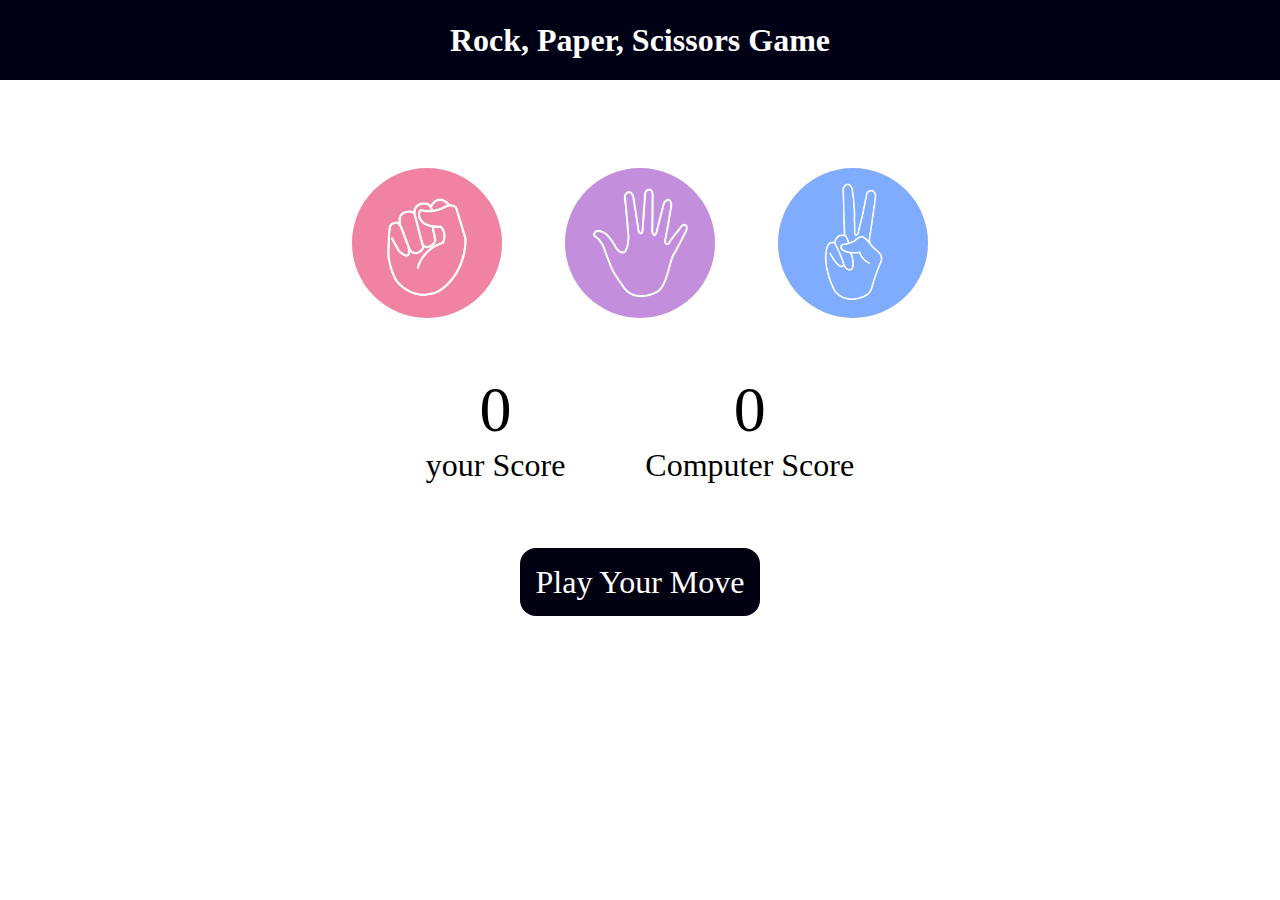
<file: index.html>
<!DOCTYPE html>
<html lang="en">
<head>
    <meta charset="UTF-8">
    <meta name="viewport" content="width=device-width, initial-scale=1.0">
    <title>Rock, Paper, Scissor Game</title>
    <link rel="stylesheet" href="style.css">
</head>
<body>
    <h1>Rock, Paper, Scissors Game</h1>
    <div class="images">
         <div class="image" id="rock"><img src="rock.png" alt=""></div>
         <div class="image" id="paper"><img src="paper.png" alt=""></div>
         <div class="image" id="scissor"> <img src="scissors.png" alt=""></div>
    </div>
    <div class="score-board">
        <div class="score">
            <p id="user-score">0</p>
            <p>your Score</p>
        </div>
        <div class="score">
            <p id="computer-score">0</p>
            <p>Computer Score</p>
        </div>
    </div>
    <div class="msg-container">
        <p id="msg">Play Your Move</p>

    </div>
    <script src="script.js"></script>
</body>
</html>
</file>
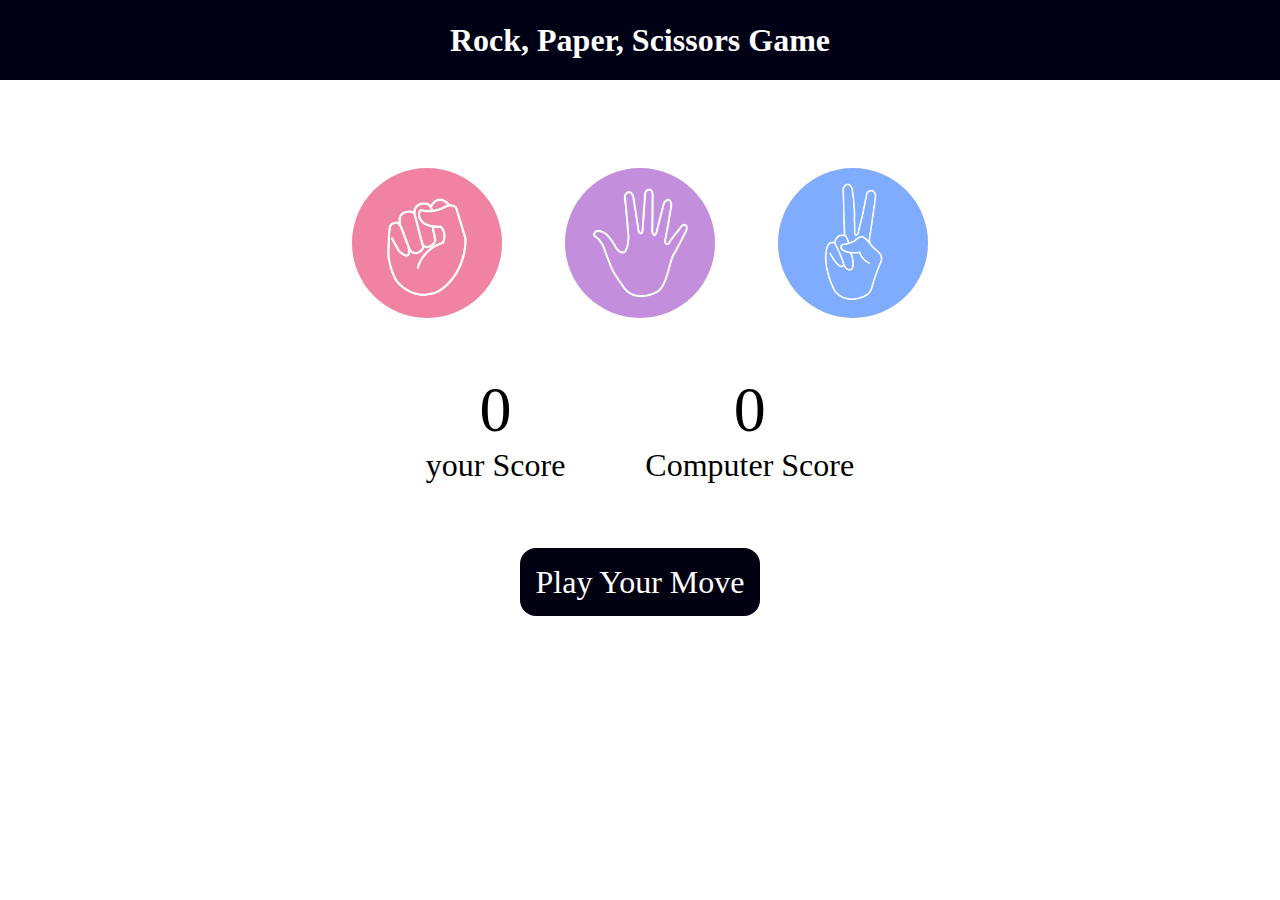
<file: Rock paper scissor game/index.html>
<!DOCTYPE html>
<html lang="en">
<head>
    <meta charset="UTF-8">
    <meta name="viewport" content="width=device-width, initial-scale=1.0">
    <title>Rock, Paper, Scissor Game</title>
    <link rel="stylesheet" href="style.css">
</head>
<body>
    <h1>Rock, Paper, Scissors Game</h1>
    <div class="images">
         <div class="image" id="rock"><img src="rock.png" alt=""></div>
         <div class="image" id="paper"><img src="paper.png" alt=""></div>
         <div class="image" id="scissor"> <img src="scissors.png" alt=""></div>
    </div>
    <div class="score-board">
        <div class="score">
            <p id="user-score">0</p>
            <p>your Score</p>
        </div>
        <div class="score">
            <p id="computer-score">0</p>
            <p>Computer Score</p>
        </div>
    </div>
    <div class="msg-container">
        <p id="msg">Play Your Move</p>

    </div>
    <script src="script.js"></script>
</body>
</html>
</file>
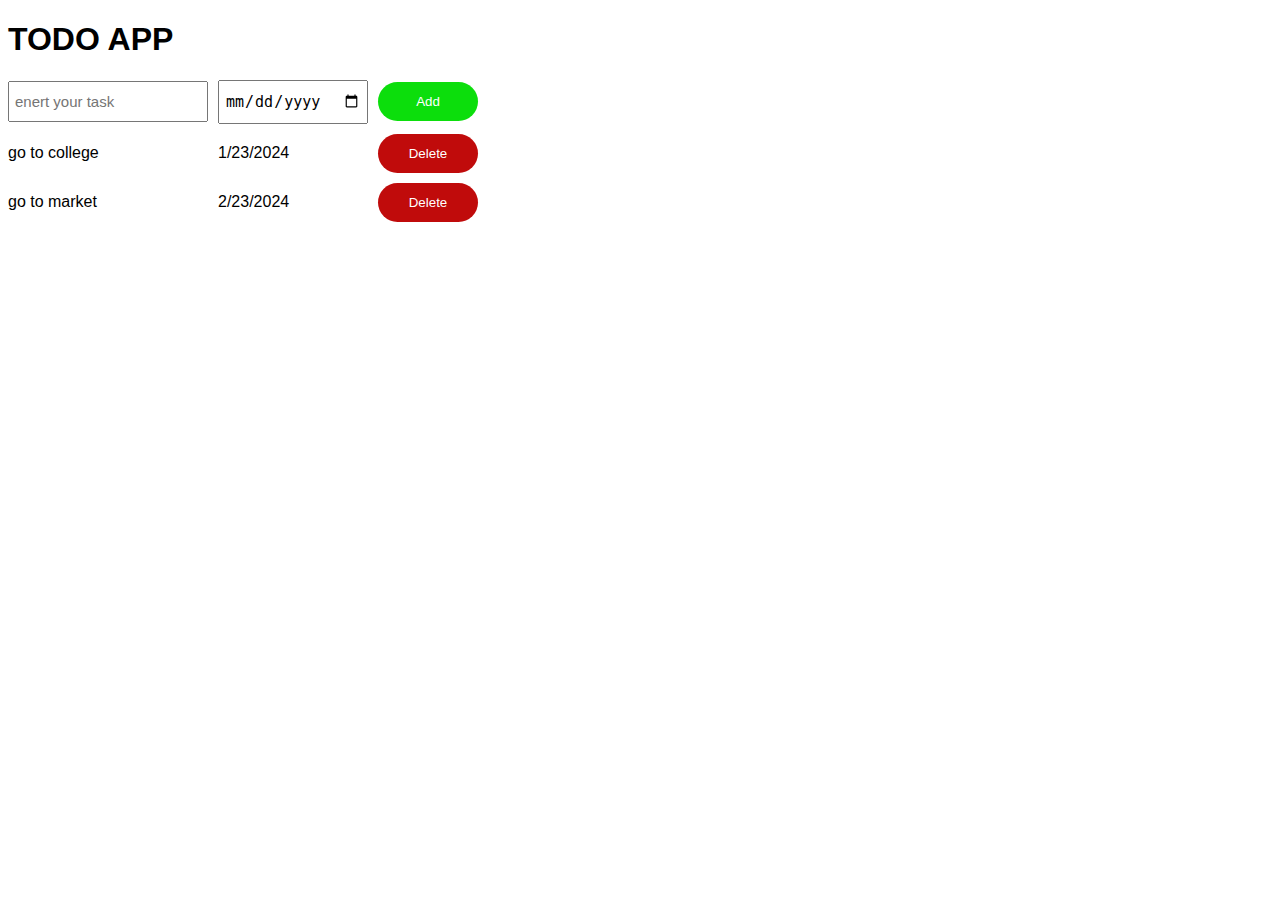
<file: Todo_App/index.html>
<!DOCTYPE html>
<html lang="en">
<head>
    <meta charset="UTF-8">
    <meta name="viewport" content="width=device-width, initial-scale=1.0">
    <link rel="stylesheet" href="todo.css">
    <title>TODO APP</title>
</head>
<body>
    <h1 id="heading">TODO APP</h1>
    <div class="grid-container">
    <input type="text" id="todo-input" placeholder="enert your task">
    <input type="date" id="date-input">
    <button class="todo-button" onclick="addtodo()">Add</button>
    </div>

    <div class="todo-container  grid-container"></div>

</body>
<script src="todo.js"></script>
</html>
</file>
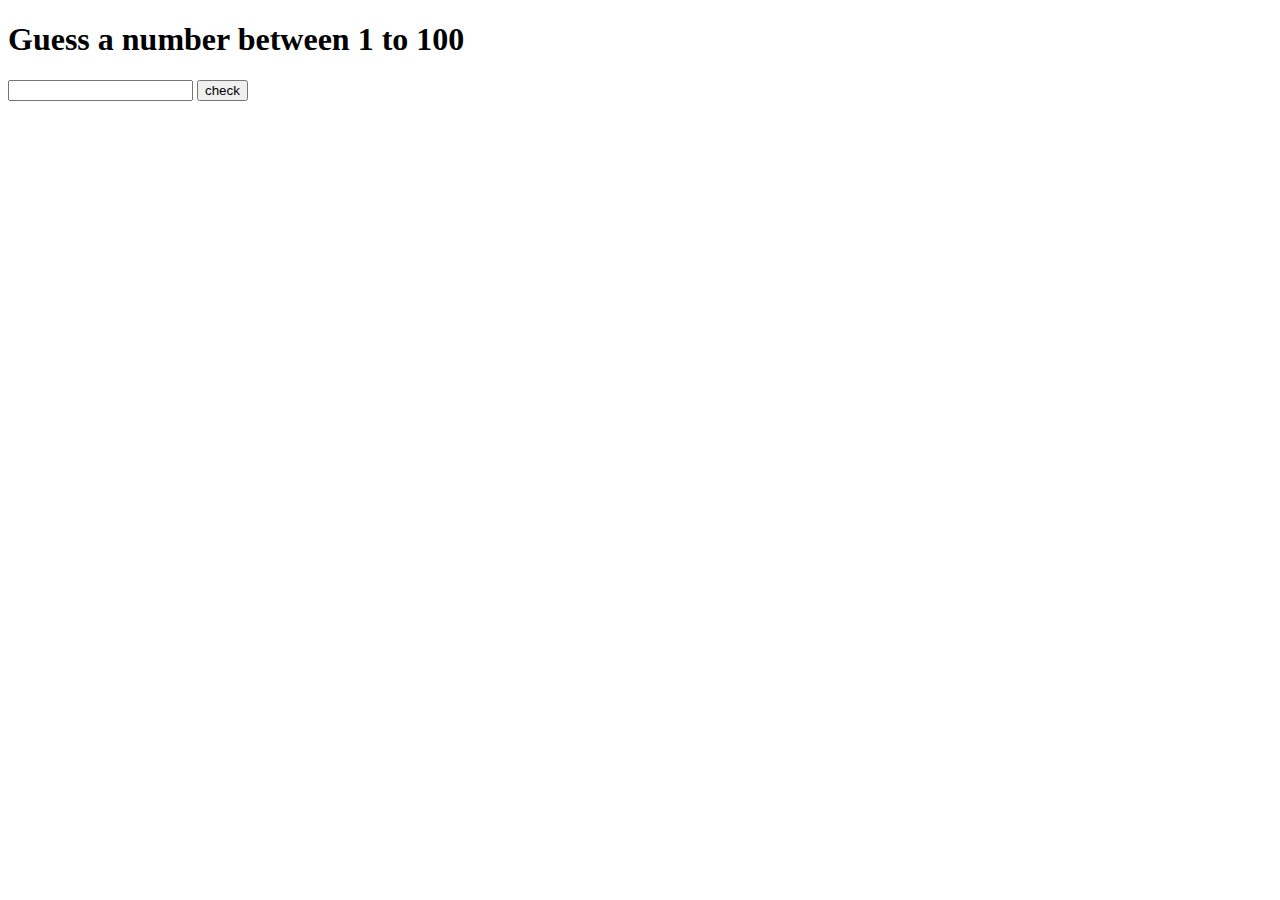
<file: 01_basics/random_number_guess_game.html>
<!DOCTYPE html>
<head>
<title>Guess a Number </title>
</head>
<body>
    <h1>Guess a number between 1 to 100</h1>
    <input type="number" id="num">
    <button type="button" onclick="randomnumber()">check</button>
</body>
<script>
function randomnumber()
{
    // our guessed number
    const number = document.getElementById('num').value

  // counter variable is used to count the number of attempts it takes a user to guess the number
     const counter=1

 // generate random number
     const min=1;
     const max=100;
     const rand=Math.floor((Math.random()*(max-min+1))+min)
  
    if(number<1 && number>100)
        {
            alert("please enter a number between 1 to 100, so we can guess it")
        }
        elseif(number>rand)
        {
            counter++
            alert("sorry! you have to enter a number less than "+number)
          
        }
        elseif(number<rand)
        {
            counter++
          alert("sorry! you have to enter a number greater than than "+number)
         
        }
        elseif(number==rand)
        {
           alert("Congratuations!! you guessed it in "+counter+" attempt")
        }
     

}
</script>
</html>
</file>
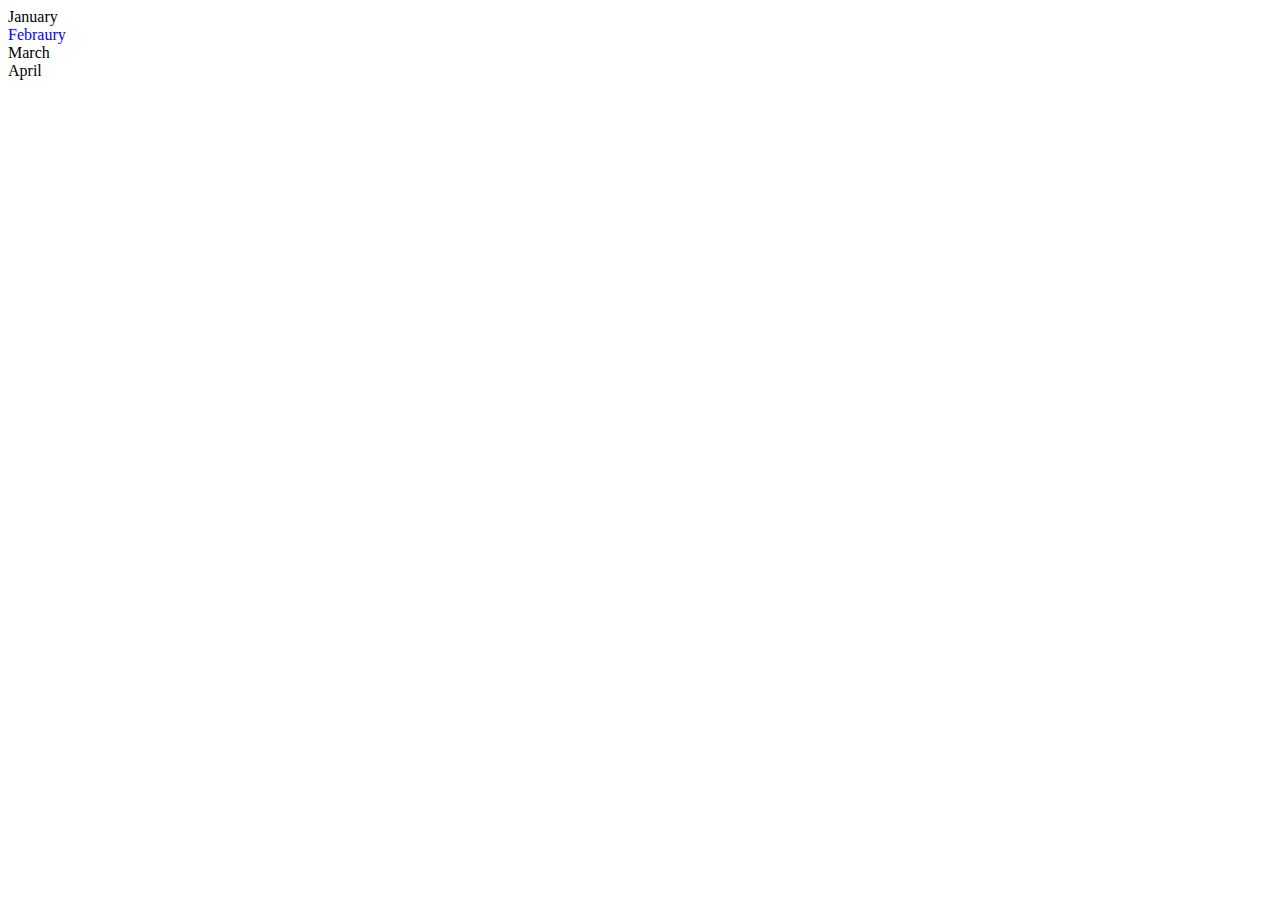
<file: 07_DOM/01_traversing_parent_child_element.html>
<!DOCTYPE html>
<html lang="en">
<head>
    <meta charset="UTF-8">
    <meta name="viewport" content="width=device-width, initial-scale=1.0">
    <title>DOM(creating element)</title>
</head>
<body>
    <div class="parent">
        <div class="month">January</div>
        <div class="month">Febraury</div>
        <div class="month">March</div>
        <div class="month">April</div>
    </div>
        <script>
            //acseeing parents children

             const parent = document.querySelector('.parent')// this is the parent element
             console.log(parent)
             console.log(parent.children)// it gives the html collection of all children of parent
             
             // accessing children
             console.log(parent.children[1])// return first element  ie <div class="month">Febraury</div>
             
             console.log(parent.children[1].innerHTML)// output= febraury

             //since parent.children returns the html collection of its children and html collection is different from array but we can apply normal loop to the html collection and cannt apply map,filter other methods which are for the arrays
             
             for (let i = 0; i < parent.children.length; i++) {           
                console.log(parent.children[i])   
                /*it will return : all the childrens of parent ie
                <div class ="month"> January </div>
                <div class ="month">Febraury </div>
                <div class ="month"> March </div>
                <div class ="month"> April </div>
                */
             }

             // style
             parent.children[1].style.color="blue"

             // moving child to parent
               const dayone=document.querySelector('.month')// it will give the first element having class month
               console.log(dayone.parentElement)// returns the parent of element dayone

               console.log(dayone.nextElementSibling)// gives next element of dayone

               //important
               //    console.log("NODES: ", parent.childNodes)
            </script>
</body>
</html>
</file>
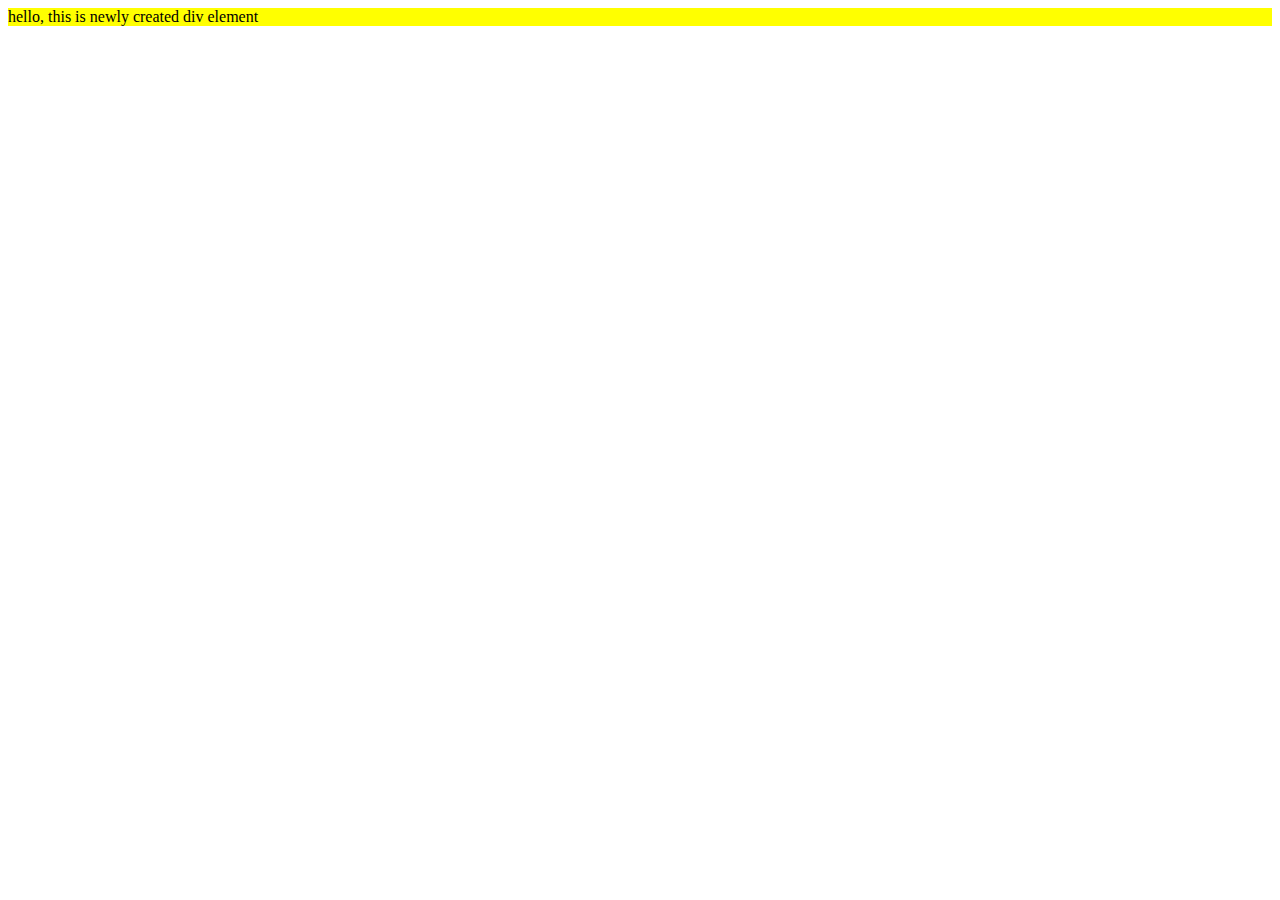
<file: 07_DOM/02_create_element.html>
<!DOCTYPE html>
<html lang="en">
<head>
    <meta charset="UTF-8">
    <meta name="viewport" content="width=device-width, initial-scale=1.0">
    <title>Document</title>
</head>
<body>
    
</body>
<script>
    //creating div element and append it to the body
    const div = document.createElement('div')
    // console.log(div)

    //setting classname  and id to the div
      div.className="new_div"
     div.id="3"
    
    div.setAttribute("title" ," new created div")
    //title is the name of attribute and "new created div " is the value of that attribute
     // div.setAttribute("id","4")

     div.style.backgroundColor='yellow'

     //till now we create an element

     //now create a text node which contains the content of element

     const text = document.createTextNode("hello, this is newly created div element")

     //append this textnode to the div
     div.appendChild(text)//now div conatins its content

     //finally attach this div to the body(parent)
     document.body.appendChild(div)


     

</script>
</html>
</file>
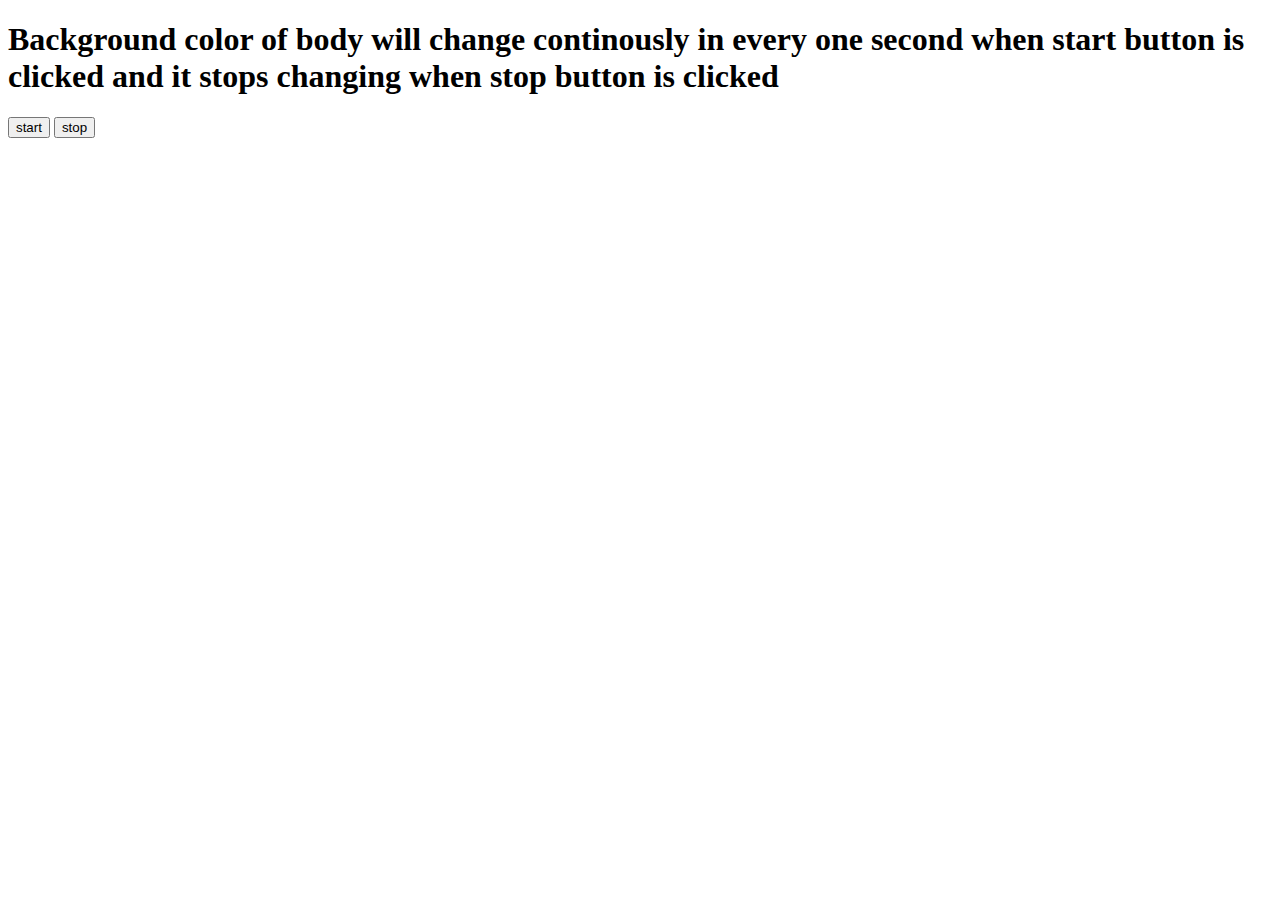
<file: Async js/project1.html>
<!-- Project: Create two buttons lets say start and stop when start button is clicked the background color of body should change continuosly in every one second and when the stop button is clicked then the changing of background color should stop -->
<!DOCTYPE html>
<html lang="en">
<head>
    <meta charset="UTF-8">
    <meta name="viewport" content="width=device-width, initial-scale=1.0">
    <title>Document</title>
</head>
<body>
    <h1>Background color of body will change continously in every one  second when start button is clicked and it stops changing when stop button is clicked</h1>
    <button id="start">start </button>
    <button id="stop">stop</button>
</body>
<script>
    //we have to generate color in every second so use random method
   
    
    const generatecolor=function(){
        const hex="0123456789ABCDEF"// 16 bit and hex color=#A123BC ie 6 digit with hash
        let color="#"
        for(let i=0;i<6;i++)
        {
        color += hex[Math.floor(Math.random()*16)]
        }
        return color;
    }
    // now color variable contains the hex code like #12ABC3

    // function to change background color:
    function changecolor(){
        document.body.style.backgroundColor=generatecolor();
    }
    
    let interval_id;
     const startchangecolor = function (){
        interval_id = setInterval(changecolor, 1000);
      
    }
    const stopchangecolor= function()
    {
        clearInterval(interval_id)
        
    }
    const start_button = document.querySelector("#start")
    start_button.addEventListener("click",startchangecolor)

    const stop_button=document.querySelector("#stop")
    stop_button.addEventListener("click",stopchangecolor)
</script>
</html>
</file>
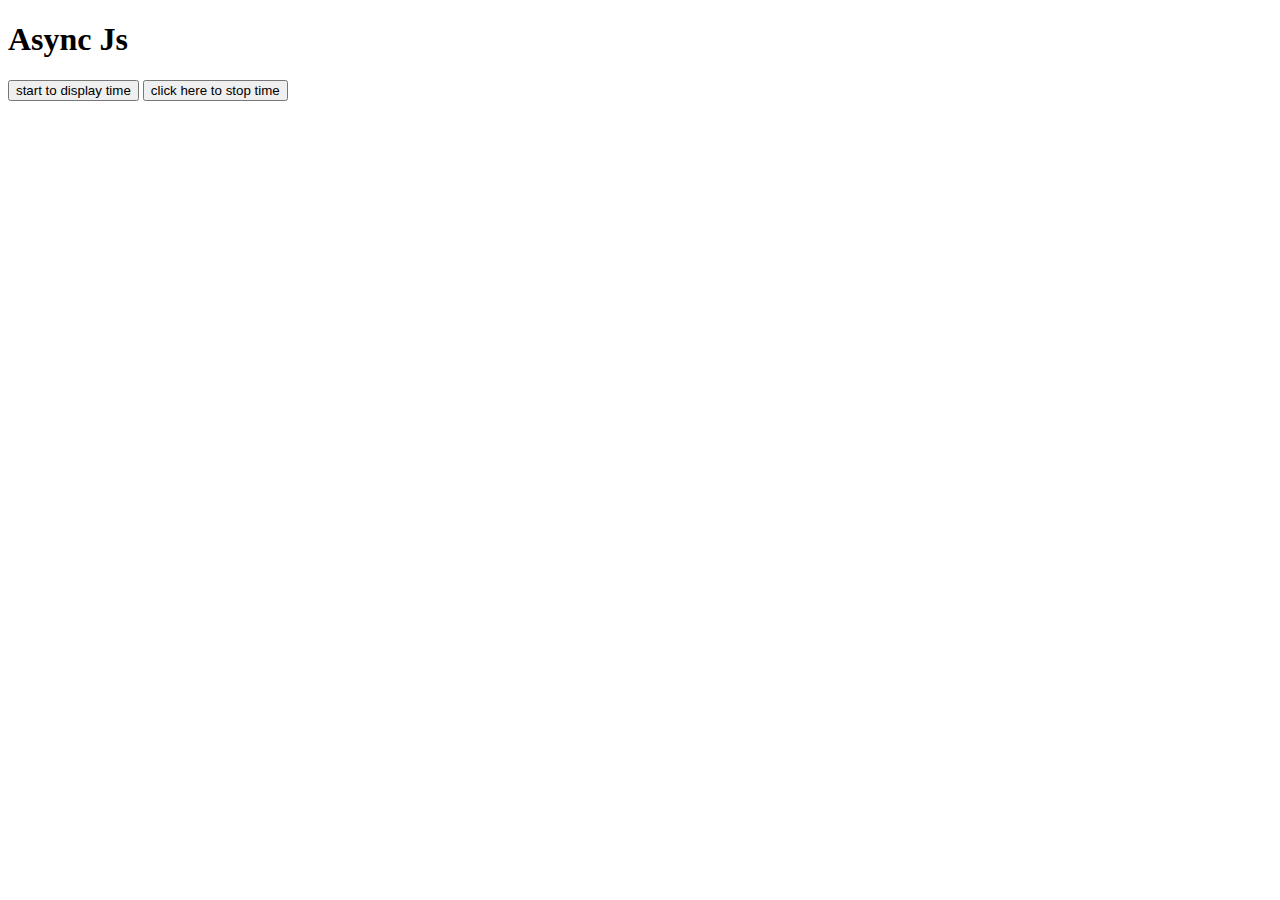
<file: Async js/setInterval.html>
<!DOCTYPE html>
<html lang="en">
<head>
    <meta charset="UTF-8">
    <meta name="viewport" content="width=device-width, initial-scale=1.0">
    <title>Document</title>
</head>
<body>
    <h1 id="heading">Async Js</h1>
    <button id="start">start to display time</button>
    <button id="stop">click here to stop time </button>
</body>
<script>
    //setInterval( callbackfunction, intervaltime)

//     const setinterval= setInterval(() => {
//     console.log("Bikash Chand")
// }, 2000); //after each 2sec function will execute
// clearInterval(setinterval)


// example: when a start button is clicked the set interval method will executes and when stop button is clicked the setInterval method should be stopped(ie use clearInterval() method)
//when start button is clicked
let timerid;
const heading=document.querySelector("#heading")
const showtime=function(){
    let date= new Date();
    heading.innerHTML=date.toLocaleTimeString();
 
}

 const startbutton = document.querySelector("#start")
 startbutton.addEventListener("click",function(){
     timerid=setInterval(showtime,1000);
})

 
//when stop button is clicked

const stopbutton=document.querySelector("#stop")
stopbutton.addEventListener("click",function()
{
    clearInterval(timerid)
})



</script>
</html>
</file>
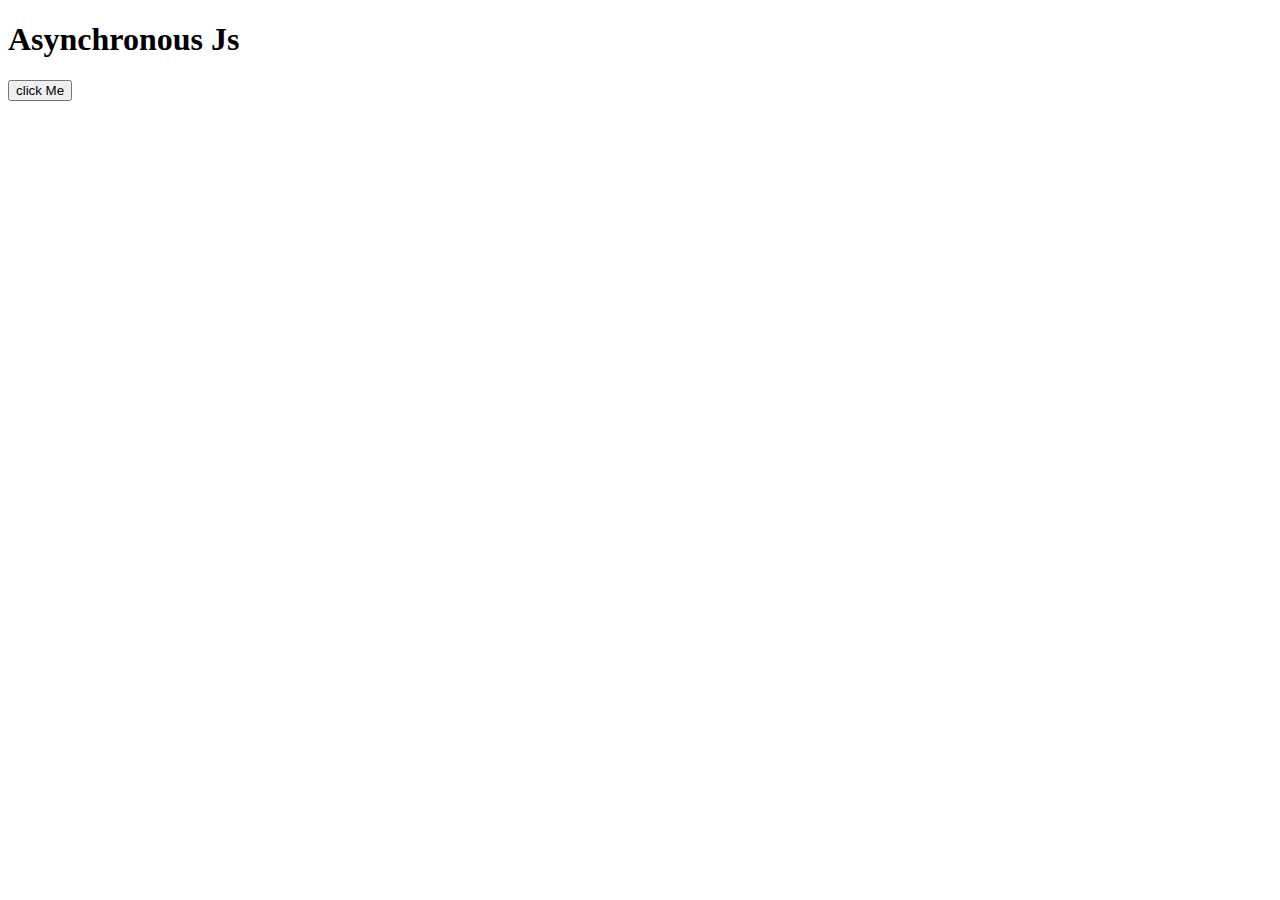
<file: Async js/setTimeout and clearTimeout.html>
<!DOCTYPE html>
<html lang="en">
<head>
    <meta charset="UTF-8">
    <meta name="viewport" content="width=device-width, initial-scale=1.0">
    <title>Document</title>
</head>
<body>
<h1 id="heading">Asynchronous Js</h1>
<button id="click">click Me</button>
<script>
    //setTimeout(callbackfunc,timeout)


    // setTimeout(() => {
    //     console.log("Bikash Chand")
    // }, 2000);//execute after 2 sec

    // setInterval(() => {
    //     console.log("Bikash Chand")
    // }, 2000);//  continously executes after each 2 seconds 

    //we can also pass the refernece of the callback function to the setTimeout method
    const saymyname = function(){
        console.log("Hii,Bikash Chand")
}
// setTimeout(saymyname,2000)// here we pass reference of function ie sayname but donot pass the sayname() because by this way the function executes right there

const heading = document.querySelector("#heading")
const changeheading=function(){
    heading.innerHTML="This is an example of setTimeout method(Asynchronous js)"
}
 const setmethod=setTimeout(changeheading, 2000);

//clearTimeout()
document.querySelector("#click").addEventListener('click',function(){
    clearTimeout(setmethod)// now setTimeout() method stopped
    console.log("stopped setTimeout method")
})
  
</script>
</body>
</html>
</file>
<file: style.css>
*{
    margin:0;
    padding:0;
    text-align: center;   
}
h1{
    background-color: rgb(1, 1, 22);
    color:white;
    height:5rem;
    line-height:5rem; 
}
.image{
    height:165px;
    width:165px;
    border-radius: 50%;
    display:flex;
    justify-content: center;
    align-items: center;
}
.image:hover{
    background-color: black;
    cursor:pointer;
}
img{
    height:150px;
    width:150px;
    object-fit: cover;
    border-radius:50%
}
.images{
    display:flex;
    justify-content:center;
    align-items:center;
    gap:3rem;
    margin-top:5rem;
}
.score-board{
    display:flex;
    justify-content: center;
    align-content: center;
    font-size: 2rem;
    margin-top: 3rem;
    gap:5rem;
}
#user-score, #computer-score{
    font-size: 4rem;
}
.msg-container
{
    margin-top:5rem;
}
#msg{
   
    display:inline;
    background-color: rgb(1, 1, 18);
    color:white;
    font-size:2rem;
    padding:1rem;
    border-radius: 1rem;

}
</file>
<file: Rock paper scissor game/style.css>
*{
    margin:0;
    padding:0;
    text-align: center;   
}
h1{
    background-color: rgb(1, 1, 22);
    color:white;
    height:5rem;
    line-height:5rem; 
}
.image{
    height:165px;
    width:165px;
    border-radius: 50%;
    display:flex;
    justify-content: center;
    align-items: center;
}
.image:hover{
    background-color: black;
    cursor:pointer;
}
img{
    height:150px;
    width:150px;
    object-fit: cover;
    border-radius:50%
}
.images{
    display:flex;
    justify-content:center;
    align-items:center;
    gap:3rem;
    margin-top:5rem;
}
.score-board{
    display:flex;
    justify-content: center;
    align-content: center;
    font-size: 2rem;
    margin-top: 3rem;
    gap:5rem;
}
#user-score, #computer-score{
    font-size: 4rem;
}
.msg-container
{
    margin-top:5rem;
}
#msg{
   
    display:inline;
    background-color: rgb(1, 1, 18);
    color:white;
    font-size:2rem;
    padding:1rem;
    border-radius: 1rem;

}
</file>
<file: Todo_App/todo.css>
body{
    font-family: arial;
}

.grid-container
{
    display:grid;
    grid-template-columns: 200px 150px 100px;
    column-gap:10px;
    row-gap:10px;
    margin-top:10px;
    align-items:center;
}
#todo-input ,#date-input {
    font-size:15px;
    padding:10px 5px;
}
.delete-button
{
background-color: rgb(192, 11, 11);
color:white;
border:none;
border-radius:20px;
padding:12px 0px;

}
.todo-button
{
    background-color:rgb(12, 222, 12);
    color:white;
    border:none;
    border-radius:20px;
    padding:12px 0px;
}
</file>
